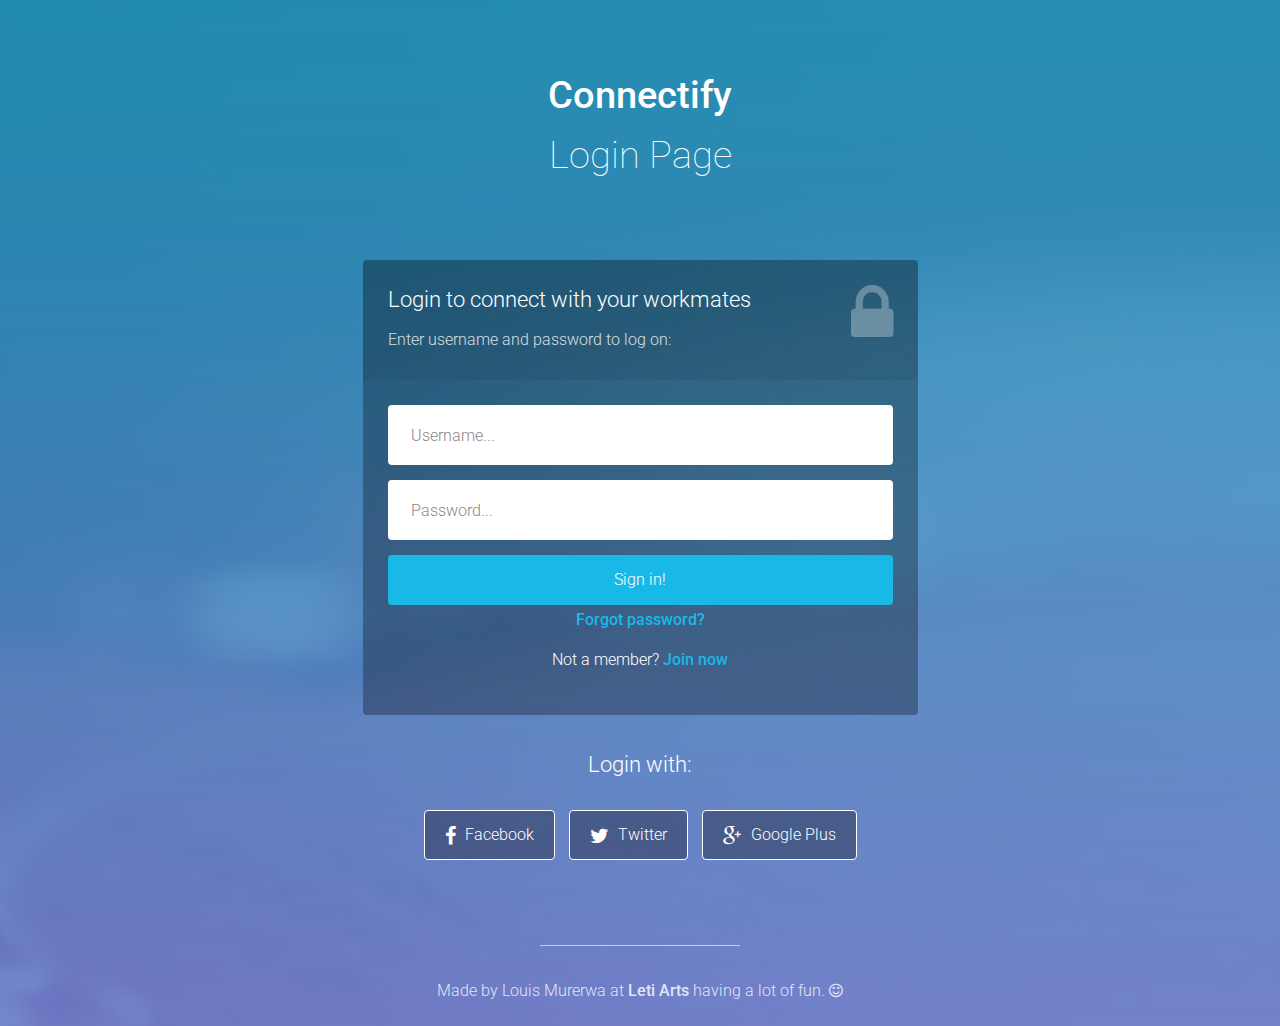
<file: editprofile.html>
<!DOCTYPE html>
<html lang="en">

<head>

    <meta charset="utf-8">
    <meta http-equiv="X-UA-Compatible" content="IE=edge">
    <meta name="viewport" content="width=device-width, initial-scale=1">
    <title>Bootstrap Login &amp; Register Templates</title>

    <!-- CSS -->
    <link rel="stylesheet" href="http://fonts.googleapis.com/css?family=Roboto:400,100,300,500">
    <link rel="stylesheet" href="assets/bootstrap/css/bootstrap.min.css">
    <link rel="stylesheet" href="assets/font-awesome/css/font-awesome.min.css">
    <link rel="stylesheet" href="assets/css/form-elements.css">
    <link rel="stylesheet" href="assets/css/style.css">

    <!-- HTML5 Shim and Respond.js IE8 support of HTML5 elements and media queries -->
    <!-- WARNING: Respond.js doesn't work if you view the page via file:// -->
    <!--[if lt IE 9]>
            <script src="https://oss.maxcdn.com/libs/html5shiv/3.7.0/html5shiv.js"></script>
            <script src="https://oss.maxcdn.com/libs/respond.js/1.4.2/respond.min.js"></script>
        <![endif]-->

    <!-- Favicon and touch icons -->
    <link rel="shortcut icon" href="assets/ico/favicon.png">
    <link rel="apple-touch-icon-precomposed" sizes="144x144" href="assets/ico/apple-touch-icon-144-precomposed.png">
    <link rel="apple-touch-icon-precomposed" sizes="114x114" href="assets/ico/apple-touch-icon-114-precomposed.png">
    <link rel="apple-touch-icon-precomposed" sizes="72x72" href="assets/ico/apple-touch-icon-72-precomposed.png">
    <link rel="apple-touch-icon-precomposed" href="assets/ico/apple-touch-icon-57-precomposed.png">

</head>

<body onload="fillInfo()">

    <!-- Top content -->
    <div class="top-content">

        <div class="inner-bg">
            <div class="container">

                <div class="row">
                    <div class="col-sm-6 col-sm-offset-3 text">
                        <h1>Edit Profile</h1>
                        <div class="description">
                            <p>

                            </p>
                        </div>
                    </div>
                </div>

                <div class="col-sm-6 col-sm-offset-3">

                    <div class="form-box">
                        <div class="form-top">
                            <div class="form-top-left">
                                <h3>Add more info to better your experience</h3>
                                <p>Fill in the form below to enhance your profile:</p>
                            </div>
                            <div class="form-top-right">
                                <i class="fa fa-pencil"></i>
                            </div>
                        </div>
                        <div class="form-bottom">

                            <form role="form" class="registration-form">

                                <!-- <div class="form-group">
                                    <span id="info">Username</span>
                                    <label class="sr-only" for="form-username1">User name</label>
                                    <input type="text" onfocus="validateUsername()" onblur="validateUsername()" onkeypress="validateUsername()" onkeyup="validateUsername()"
                                        name="form-username1" placeholder="User name..." class="form-username1 form-control"
                                        id="form-username1">
                                        <span id ="checkusername">  </span>
                                </div> -->
                                <div class="form-group">
                                    <span id="info">First name:</span>
                                    <label class="sr-only" for="form-first-name">First name</label>
                                    <input type="text" name="form-first-name" placeholder="First name..." class="form-first-name form-control" id="form-first-name">
                                </div>
                                <div class="form-group">
                                    <span id="info">Last name:</span>
                                    <label class="sr-only" for="form-last-name">Last name</label>
                                    <input type="text" name="form-last-name" placeholder="Last name..." class="form-last-name form-control" id="form-last-name">
                                </div>
                                <!-- <div class="form-group">
                                    <span id="info">Email:</span>
                                    <label class="sr-only" for="form-email">Email</label>
                                    <input type="text" name="form-email" placeholder="Email..." class="form-email form-control" id="form-email">
                                </div> -->

                                <div class="form-group">
                                    <span id="info">Phone number:</span>
                                    <label class="sr-only" for="form-phone-number">Phone number</label>
                                    <input type="text" name="form-phone-number" placeholder="Phone number..." class="form-phone-number form-control" id="form-phone-number">
                                </div>
                                <div class="form-group">
                                    <span id="info">Gender:</span>
                                    <label class="sr-only" for="form-gender">Gender</label>
                                    <input type="text" name="form-gender" placeholder="Gender..." class="form-gender form-control" id="form-gender">
                                </div>
                                <div class="form-group">
                                    <span id="info">Date of Birth:</span>
                                    <label class="sr-only" for="form-date-of-birth">Date of birth</label>
                                    <input type="text" name="form-date-of-birth" placeholder="Date of Birth..." class="form-date-of-birth form-control" id="form-date-of-birth">
                                </div>
                                <div class="form-group">
                                    <span id="info">Home town:</span>
                                    <label class="sr-only" for="form-home-town">Home town</label>
                                    <input type="text" name="form-home-town" placeholder="Home town..." class="form-home-town form-control" id="form-home-town">
                                </div>
                                <div class="form-group">
                                    <span id="info">Intrest:</span>
                                    <label class="sr-only" for="form-intrest">Intrest</label>
                                    <textarea name="form-intrest" placeholder="Intrest..." class="form-intrest form-control" id="form-intrest"></textarea>
                                </div>
                                <button onclick="submitdetails()" class="btn">Save</button>
                            </form>
                        </div>
                    </div>

                </div>
            </div>

        </div>
    </div>

    </div>

    <!-- Footer -->
    <footer>
        <div class="container">
            <div class="row">

                <div class="col-sm-8 col-sm-offset-2">
                    <div class="footer-border"></div>
                    <p>Made by Anli Zaimi at
                        <a href="http://azmind.com" target="_blank">
                            <strong>AZMIND</strong>
                        </a>
                        having a lot of fun.
                        <i class="fa fa-smile-o"></i>
                    </p>
                </div>

            </div>
        </div>
    </footer>

    <!-- Javascript -->

    <script src="assets/bootstrap/js/bootstrap.min.js"></script>

    <script src="assets/js/editprofile.js"></script>

    <!--[if lt IE 10]>
            <script src="assets/js/placeholder.js"></script>
        <![endif]-->

</body>

</html>
</file>
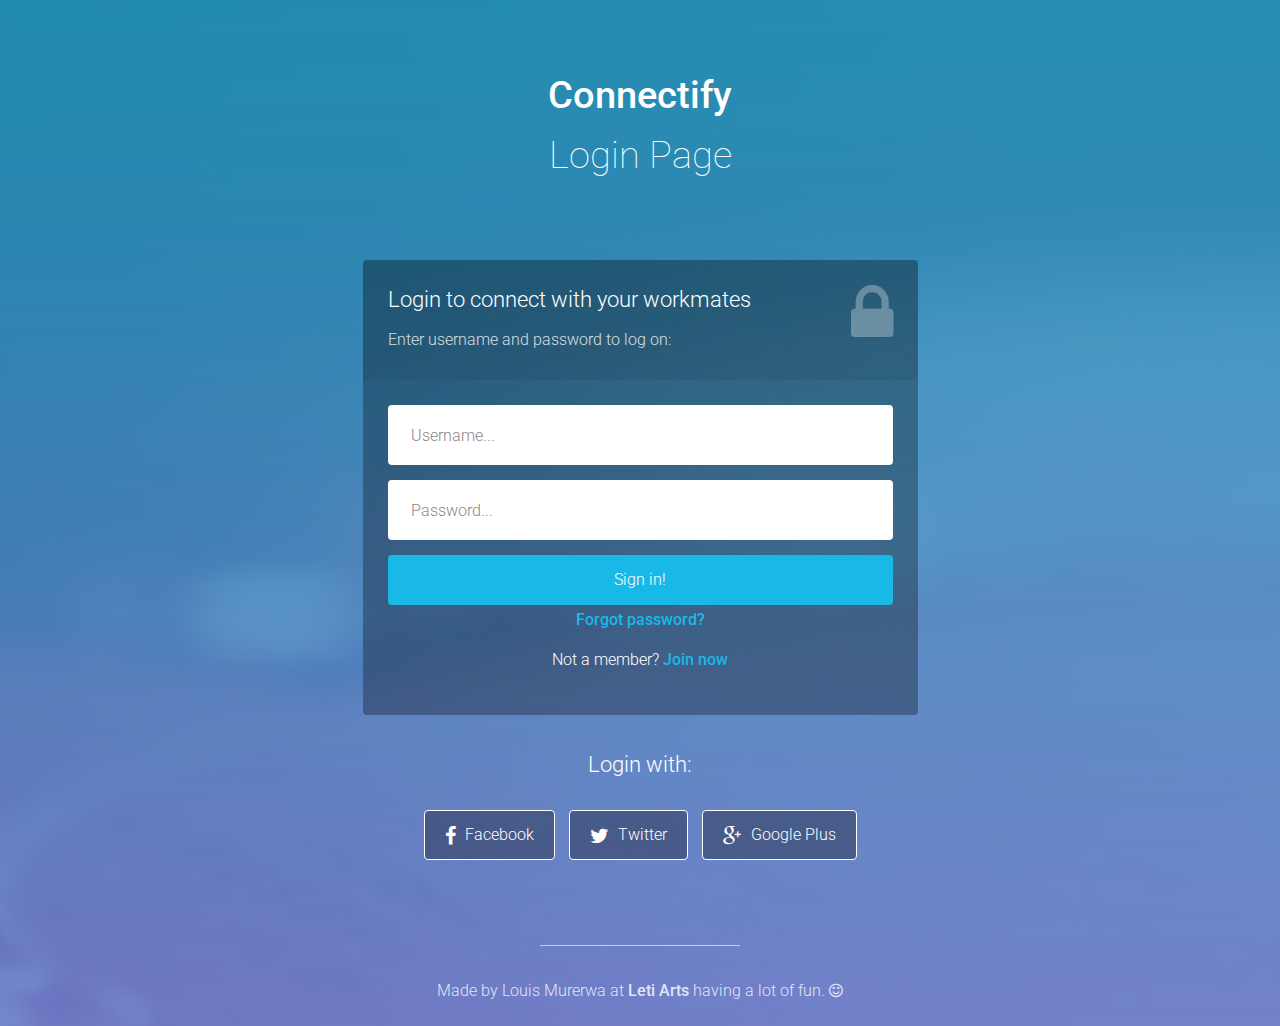
<file: signin.html>
<!DOCTYPE html>
<html lang="en">

    <head>

        <meta charset="utf-8">
        <meta http-equiv="X-UA-Compatible" content="IE=edge">
        <meta name="viewport" content="width=device-width, initial-scale=1">
        <title>Bootstrap Login &amp; Register Templates</title>

        <!-- CSS -->
        <link rel="stylesheet" href="http://fonts.googleapis.com/css?family=Roboto:400,100,300,500">
        <link rel="stylesheet" href="assets/bootstrap/css/bootstrap.min.css">
        <link rel="stylesheet" href="assets/font-awesome/css/font-awesome.min.css">
		<link rel="stylesheet" href="assets/css/form-elements.css">
        <link rel="stylesheet" href="assets/css/style.css">

        <!-- HTML5 Shim and Respond.js IE8 support of HTML5 elements and media queries -->
        <!-- WARNING: Respond.js doesn't work if you view the page via file:// -->
        <!--[if lt IE 9]>
            <script src="https://oss.maxcdn.com/libs/html5shiv/3.7.0/html5shiv.js"></script>
            <script src="https://oss.maxcdn.com/libs/respond.js/1.4.2/respond.min.js"></script>
        <![endif]-->

        <!-- Favicon and touch icons -->
        <link rel="shortcut icon" href="assets/ico/favicon.png">
        <link rel="apple-touch-icon-precomposed" sizes="144x144" href="assets/ico/apple-touch-icon-144-precomposed.png">
        <link rel="apple-touch-icon-precomposed" sizes="114x114" href="assets/ico/apple-touch-icon-114-precomposed.png">
        <link rel="apple-touch-icon-precomposed" sizes="72x72" href="assets/ico/apple-touch-icon-72-precomposed.png">
        <link rel="apple-touch-icon-precomposed" href="assets/ico/apple-touch-icon-57-precomposed.png">

    </head>

    <body>

        <!-- Top content -->
        <div class="top-content">

            <div class="inner-bg">
                <div class="container">

                    <div class="row">
                        <div class="col-sm-8 col-sm-offset-2 text">
                            <h1><strong>Connectify</strong> </h1>
                            <h1>Login Page </h1>

                        </div>
                    </div>

                    <div class="row">
                        <div class="col-sm-6 col-sm-offset-3">

                        	<div class="form-box">
	                        	<div class="form-top">
	                        		<div class="form-top-left">
	                        			<h3>Login to connect with your workmates</h3>
	                            		<p>Enter username and password to log on:</p>
	                        		</div>
	                        		<div class="form-top-right">
	                        			<i class="fa fa-lock"></i>
	                        		</div>
	                            </div>
	                            <div class="form-bottom">
				                    <form role="form"  class="login-form">
				                    	<div class="form-group">
				                    		<label class="sr-only" for="form-username">Username</label>
				                        	<input type="text" onfocus="validateUsername()" onblur="validateUsername()" onkeypress="validateUsername()" onkeyup="validateUsername()" name="form-username" placeholder="Username..." class="form-username form-control" id="form-username">
                                            <span id = "checkusername"> </span>
                                        </div>
				                        <div class="form-group">
				                        	<label class="sr-only" for="form-password">Password</label>
				                        	<input type="password" onfocus="validatePassword()" onblur="validatePassword()" onkeypress="validatePassword()" onkeyup="validatePassword()" name="form-password" placeholder="Password..." class="form-password form-control" id="form-password">
                                            <span id="checkpassword"> </span>
                                        </div>
                                        <button type="button" onclick ="signIn()" class="btn submit">Sign in!</button>
                                        <span id="submitdetails">  </span>
                            <div class= "row">
                                <div class ="col-sm-12 text-center ">
                                <p><a href="http://azmind.com" target="_blank"><strong>Forgot password?</strong></a></p>
                              </div>
                            </div>
                            <div class= "row" >
                              <div class ="col-sm-12 text-center text-white">
                                <p class ="text-white">Not a member? <a href="signup.html" ><strong>Join now</strong></a></p>

                              </div>
                            </div>

				                    </form>
			                    </div>
		                    </div>

		                	<div class="social-login">
	                        	<h3>Login with:</h3>
	                        	<div class="social-login-buttons">
		                        	<a class="btn btn-link-2" href="#">
		                        		<i class="fa fa-facebook"></i> Facebook
		                        	</a>
		                        	<a class="btn btn-link-2" href="#">
		                        		<i class="fa fa-twitter"></i> Twitter
		                        	</a>
		                        	<a class="btn btn-link-2" href="#">
		                        		<i class="fa fa-google-plus"></i> Google Plus
		                        	</a>
	                        	</div>
	                        </div>

                        </div>



                    </div>

                </div>
            </div>

        </div>

        <!-- Footer -->
        <footer>
        	<div class="container">
        		<div class="row">

        			<div class="col-sm-8 col-sm-offset-2">
        				<div class="footer-border"></div>
        				<p>Made by Louis Murerwa at <a href="http://azmind.com" target="_blank"><strong>Leti Arts</strong></a>
        					having a lot of fun. <i class="fa fa-smile-o"></i></p>
        			</div>

        		</div>
        	</div>
        </footer>

        <!-- Javascript -->

        <script src="assets/bootstrap/js/bootstrap.min.js"></script>
        
        <script src="assets/js/singin.js"></script>

        <!--[if lt IE 10]>
            <script src="assets/js/placeholder.js"></script>
        <![endif]-->

    </body>

</html>
</file>
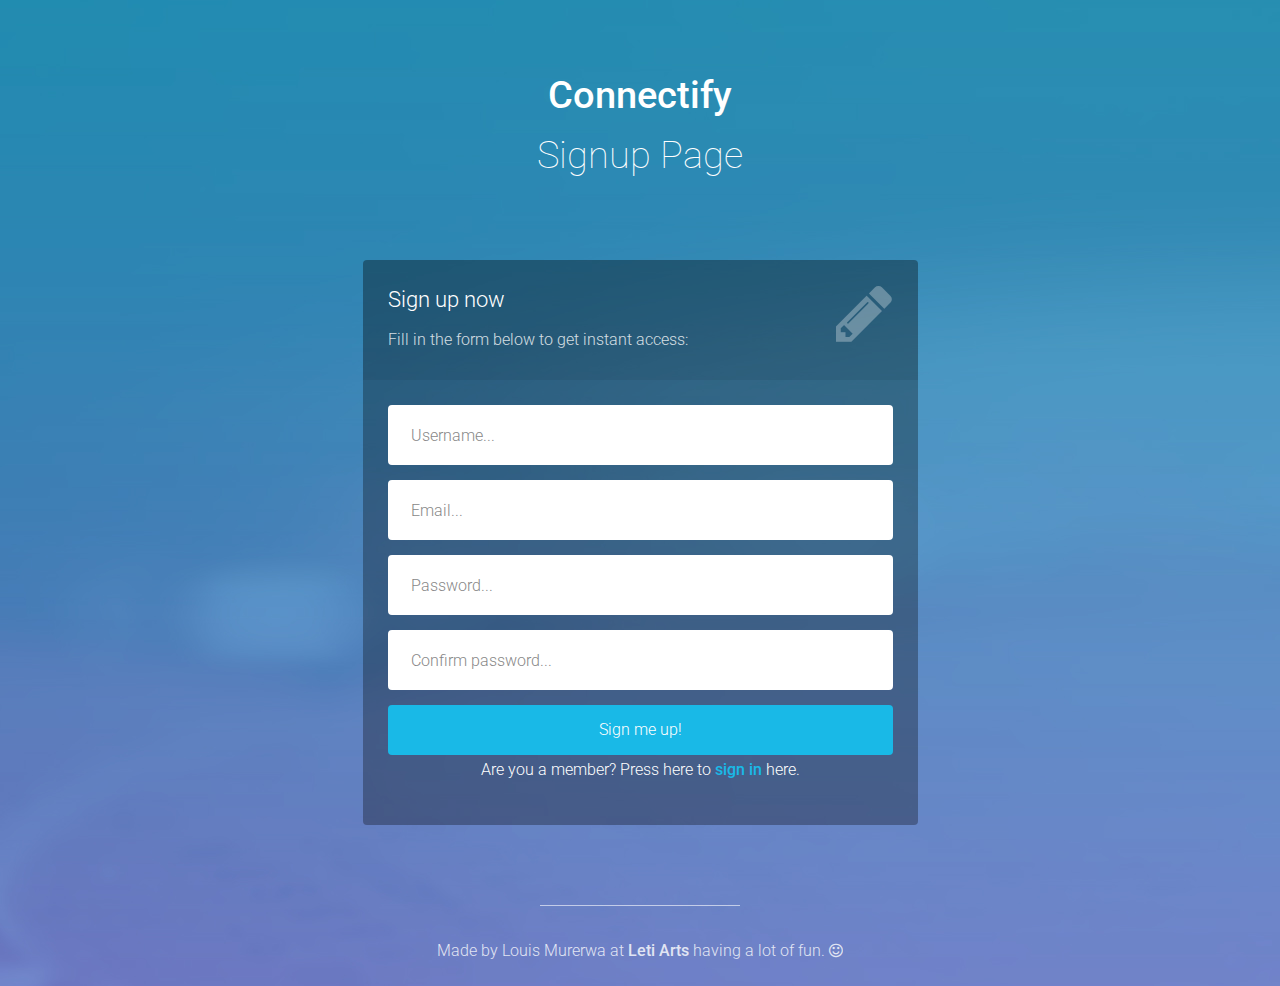
<file: signup.html>
<!DOCTYPE html>
<html lang="en">

    <head>

        <meta charset="utf-8">
        <meta http-equiv="X-UA-Compatible" content="IE=edge">
        <meta name="viewport" content="width=device-width, initial-scale=1">
        <title>Bootstrap Login &amp; Register Templates</title>

        <!-- CSS -->
        <link rel="stylesheet" href="http://fonts.googleapis.com/css?family=Roboto:400,100,300,500">
        <link rel="stylesheet" href="assets/bootstrap/css/bootstrap.min.css">
        <link rel="stylesheet" href="assets/font-awesome/css/font-awesome.min.css">
		<link rel="stylesheet" href="assets/css/form-elements.css">
        <link rel="stylesheet" href="assets/css/style.css">

        <!-- HTML5 Shim and Respond.js IE8 support of HTML5 elements and media queries -->
        <!-- WARNING: Respond.js doesn't work if you view the page via file:// -->
        <!--[if lt IE 9]>
            <script src="https://oss.maxcdn.com/libs/html5shiv/3.7.0/html5shiv.js"></script>
            <script src="https://oss.maxcdn.com/libs/respond.js/1.4.2/respond.min.js"></script>
        <![endif]-->

        <!-- Favicon and touch icons -->
        <link rel="shortcut icon" href="assets/ico/favicon.png">
        <link rel="apple-touch-icon-precomposed" sizes="144x144" href="assets/ico/apple-touch-icon-144-precomposed.png">
        <link rel="apple-touch-icon-precomposed" sizes="114x114" href="assets/ico/apple-touch-icon-114-precomposed.png">
        <link rel="apple-touch-icon-precomposed" sizes="72x72" href="assets/ico/apple-touch-icon-72-precomposed.png">
        <link rel="apple-touch-icon-precomposed" href="assets/ico/apple-touch-icon-57-precomposed.png">

    </head>

    <body>

        <!-- Top content -->
        <div class="top-content">

            <div class="inner-bg">
                <div class="container">

                    <div class="row">
                        <div class="col-sm-8 col-sm-offset-2 text">
                            <h1><strong>Connectify</strong> </h1>
                            <h1>Signup Page </h1>
                        </div>
                    </div>

                    <div class="row">

                        <div class="col-sm-6 col-sm-offset-3">

                        	<div class="form-box">
                        		<div class="form-top">
	                        		<div class="form-top-left">
	                        			<h3>Sign up now</h3>
	                            		<p>Fill in the form below to get instant access:</p>
	                        		</div>
	                        	    <div class="form-top-right">
	                        		    <i class="fa fa-pencil"></i>
	                        	    </div>
	                            </div>
	                            <div class="form-bottom">
                                

				                    <form role="form" class="registration-form">
                                    <div class="form-group">
                                        <label class="sr-only" for="form-username1">Username</label>
                                        <input type="text" onfocus="validateUsername()" onblur="validateUsername()" onkeypress="validateUsername()" onkeyup="validateUsername()" name="form-username1"  placeholder="Username..." class="form-username1 form-control" id="form-username1">
                                        <span id ="checkusername">  </span>
                                    </div>

				                    <div class="form-group">
				                        <label class="sr-only" for="form-email">Email</label>
				                        <input type="text" onfocus="validateEmail()" onblur="validateEmail()" onkeypress="validateEmail()" onkeyup="validateEmail()" name="form-email" placeholder="Email..." class="form-email form-control" id="form-email">
                                        <span id ="checkemail">  </span>
                                    </div>
                                    <div class="form-group">
				                        <label class="sr-only" for="form-newpassword">Password</label>
				                        <input type="password" onfocus="validatePassword()" onblur="validatePassword()" onkeypress="validatePassword()" onkeyup="validatePassword()" name="form-newpassword" placeholder="Password..." class="form-newpassword form-control" id="form-newpassword">
                                        <span id ="checkpassword">  </span>
                                    </div>
                                    <div class="form-group">
				                        <label class="sr-only" for="form-confirmpassword">Confirm Password</label>
				                        <input type="password" onfocus="confirmPassword()" onblur="confirmPassword()" onkeypress="confirmPassword()" onkeyup="confirmPassword()" name="form-confirmpassword" placeholder="Confirm password..." class="form-confirmpassword form-control" id="form-confirmpassword">
                                        <span id ="recheckpassword">  </span>
                                    </div>

                                    <button  type="button" onclick="submitform()" class="btn">Sign me up!</button>
                                    <div id ="submitpassword">  </div>
                                    </form>
                                            
                                    <div class= "row" >
                                            <div class ="col-sm-12 text-center text-white">
                                              <p class ="text-white">Are you a member? Press here to <a href="signin.html" ><strong>sign in </strong></a> here.</p>
              
                                            </div>
                                          </div>
			                    </div>
                        	</div>

                        </div>
                    </div>

                </div>
            </div>

        </div>

        <!-- Footer -->
        <footer>
        	<div class="container">
        		<div class="row">

              <div class="col-sm-8 col-sm-offset-2">
        				<div class="footer-border"></div>
        				<p>Made by Louis Murerwa at <a href="http://azmind.com" target="_blank"><strong>Leti Arts</strong></a>
        					having a lot of fun. <i class="fa fa-smile-o"></i></p>
        			</div>

        		</div>
        	</div>
        </footer>

        <!-- Javascript -->

        <script src="assets/js/signup.js"></script>

        <!--[if lt IE 10]>
            <script src="assets/js/placeholder.js"></script>
        <![endif]-->

    </body>

</html>
</file>
<file: assets/css/form-elements.css>
input[type="text"],
input[type="password"],
textarea,
textarea.form-control {
	height: 60px;
    margin: 0;
    padding: 0 20px;
    vertical-align: middle;
    background: #fff;
    border: 3px solid #fff;
    font-family: 'Roboto', sans-serif;
    font-size: 16px;
    font-weight: 300;
    line-height: 50px;
    color: #888;
    -moz-border-radius: 4px; -webkit-border-radius: 4px; border-radius: 4px;
    -moz-box-shadow: none; -webkit-box-shadow: none; box-shadow: none;
    -o-transition: all .3s; -moz-transition: all .3s; -webkit-transition: all .3s; -ms-transition: all .3s; transition: all .3s;
}

textarea,
textarea.form-control {
	padding-top: 10px;
	padding-bottom: 10px;
	line-height: 30px;
}

input[type="text"]:focus,
input[type="password"]:focus,
textarea:focus,
textarea.form-control:focus {
	outline: 0;
	background: #fff;
    border: 3px solid #fff;
    -moz-box-shadow: none; -webkit-box-shadow: none; box-shadow: none;
}

input[type="text"]:-moz-placeholder, input[type="password"]:-moz-placeholder,
textarea:-moz-placeholder, textarea.form-control:-moz-placeholder { color: #888; }

input[type="text"]:-ms-input-placeholder, input[type="password"]:-ms-input-placeholder,
textarea:-ms-input-placeholder, textarea.form-control:-ms-input-placeholder { color: #888; }

input[type="text"]::-webkit-input-placeholder, input[type="password"]::-webkit-input-placeholder,
textarea::-webkit-input-placeholder, textarea.form-control::-webkit-input-placeholder { color: #888; }



button.btn {
	height: 50px;
    margin: 0;
    padding: 0 20px;
    vertical-align: middle;
    background: #19b9e7;
    border: 0;
    font-family: 'Roboto', sans-serif;
    font-size: 16px;
    font-weight: 300;
    line-height: 50px;
    color: #fff;
    -moz-border-radius: 4px; -webkit-border-radius: 4px; border-radius: 4px;
    text-shadow: none;
    -moz-box-shadow: none; -webkit-box-shadow: none; box-shadow: none;
    -o-transition: all .3s; -moz-transition: all .3s; -webkit-transition: all .3s; -ms-transition: all .3s; transition: all .3s;
}

button.btn:hover { opacity: 0.6; color: #fff; }

button.btn:active { outline: 0; opacity: 0.6; color: #fff; -moz-box-shadow: none; -webkit-box-shadow: none; box-shadow: none; }

button.btn:focus { outline: 0; opacity: 0.6; background: #19b9e7; color: #fff; }

button.btn:active:focus, button.btn.active:focus { outline: 0; opacity: 0.6; background: #19b9e7; color: #fff; }

p{

	color: white;
}
</file>
<file: assets/css/style.css>
body {
    background-image: url("../img/backgrounds/1.jpg");
    font-family: 'Roboto', sans-serif;
    font-size: 16px;
    font-weight: 300;
    color: #888;
    line-height: 30px;
    text-align: center;

}

strong { font-weight: 500; }

a, a:hover, a:focus {
	color: #19b9e7;
	text-decoration: none;
    -o-transition: all .3s; -moz-transition: all .3s; -webkit-transition: all .3s; -ms-transition: all .3s; transition: all .3s;
}

h1, h2 {
	margin-top: 10px;
	font-size: 38px;
    font-weight: 100;
    color: #555;
    line-height: 50px;
}

h3 {
	font-size: 22px;
    font-weight: 300;
    color: #555;
    line-height: 30px;
}

img { max-width: 100%; }

::-moz-selection { background: #19b9e7; color: #fff; text-shadow: none; }
::selection { background: #19b9e7; color: #fff; text-shadow: none; }


.btn-link-1 {
	display: inline-block;
	height: 50px;
	margin: 5px;
	padding: 16px 20px 0 20px;
	background: #19b9e7;
	font-size: 16px;
    font-weight: 300;
    line-height: 16px;
    color: #fff;
    -moz-border-radius: 4px; -webkit-border-radius: 4px; border-radius: 4px;
}
.btn-link-1:hover, .btn-link-1:focus, .btn-link-1:active { outline: 0; opacity: 0.6; color: #fff; }

.btn-link-1.btn-link-1-facebook { background: #4862a3; }
.btn-link-1.btn-link-1-twitter { background: #55acee; }
.btn-link-1.btn-link-1-google-plus { background: #dd4b39; }

.btn-link-1 i {
	padding-right: 5px;
	vertical-align: middle;
	font-size: 20px;
	line-height: 20px;
}

.btn-link-2 {
	display: inline-block;
	height: 50px;
	margin: 5px;
	padding: 15px 20px 0 20px;
	background: rgba(0, 0, 0, 0.3);
	border: 1px solid #fff;
	font-size: 16px;
    font-weight: 300;
    line-height: 16px;
    color: #fff;
    -moz-border-radius: 4px; -webkit-border-radius: 4px; border-radius: 4px;
}
.btn-link-2:hover, .btn-link-2:focus,
.btn-link-2:active, .btn-link-2:active:focus { outline: 0; opacity: 0.6; background: rgba(0, 0, 0, 0.3); color: #fff; }

.btn-link-2 i {
	padding-right: 5px;
	vertical-align: middle;
	font-size: 20px;
	line-height: 20px;
}


/***** Top content *****/

.inner-bg {
    padding: 60px 0 80px 0;
}

.top-content .text {
	color: #fff;
}

.top-content .text h1 { color: #fff; }

.top-content .description {
	margin: 20px 0 10px 0;
}

.top-content .description p { opacity: 0.8; }

.top-content .description a {
	color: #fff;
}
.top-content .description a:hover,
.top-content .description a:focus { border-bottom: 1px dotted #fff; }

.form-box {
	margin-top: 70px;
}

.form-top {
	overflow: hidden;
	padding: 0 25px 15px 25px;
	background: #444;
	background: rgba(0, 0, 0, 0.35);
	-moz-border-radius: 4px 4px 0 0; -webkit-border-radius: 4px 4px 0 0; border-radius: 4px 4px 0 0;
	text-align: left;
}

.form-top-left {
	float: left;
	width: 75%;
	padding-top: 25px;
}

.form-top-left h3 { margin-top: 0; color: #fff; }
.form-top-left p { opacity: 0.8; color: #fff; }

.form-top-right {
	float: left;
	width: 25%;
	padding-top: 5px;
	font-size: 66px;
	color: #fff;
	line-height: 100px;
	text-align: right;
	opacity: 0.3;
}

.form-bottom {
	padding: 25px 25px 30px 25px;
	background: #444;
	background: rgba(0, 0, 0, 0.3);
	-moz-border-radius: 0 0 4px 4px; -webkit-border-radius: 0 0 4px 4px; border-radius: 0 0 4px 4px;
	text-align: left;
}

.form-bottom form textarea {
	height: 100px;
}

.form-bottom form button.btn {
	width: 100%;
}

.form-bottom form .input-error {
	border-color: #19b9e7;
}

.social-login {
	margin-top: 35px;
}

.social-login h3 {
	color: #fff;
}

.social-login-buttons {
	margin-top: 25px;
}

.middle-border {
	min-height: 300px;
	margin-top: 170px;
	border-right: 1px solid #fff;
	border-right: 1px solid rgba(255, 255, 255, 0.6);
}


/***** Footer *****/

footer {
	padding-bottom: 10px;
	color: #fff;
}

footer .footer-border {
	width: 200px;
	margin: 0 auto;
	padding-bottom: 30px;
	border-top: 1px solid #fff;
	border-top: 1px solid rgba(255, 255, 255, 0.6);
}

footer p { opacity: 0.8; }

footer a {
	color: #fff;
}
footer a:hover, footer a:focus { color: #fff; border-bottom: 1px dotted #fff; }


/***** Media queries *****/

@media (min-width: 992px) and (max-width: 1199px) {}

@media (min-width: 768px) and (max-width: 991px) {}

@media (max-width: 767px) {

	.middle-border { min-height: auto; margin: 65px 30px 0 30px; border-right: 0;
						border-top: 1px solid #fff; border-top: 1px solid rgba(255, 255, 255, 0.6); }

}

@media (max-width: 415px) {

	h1, h2 { font-size: 32px; }

}
</file>
